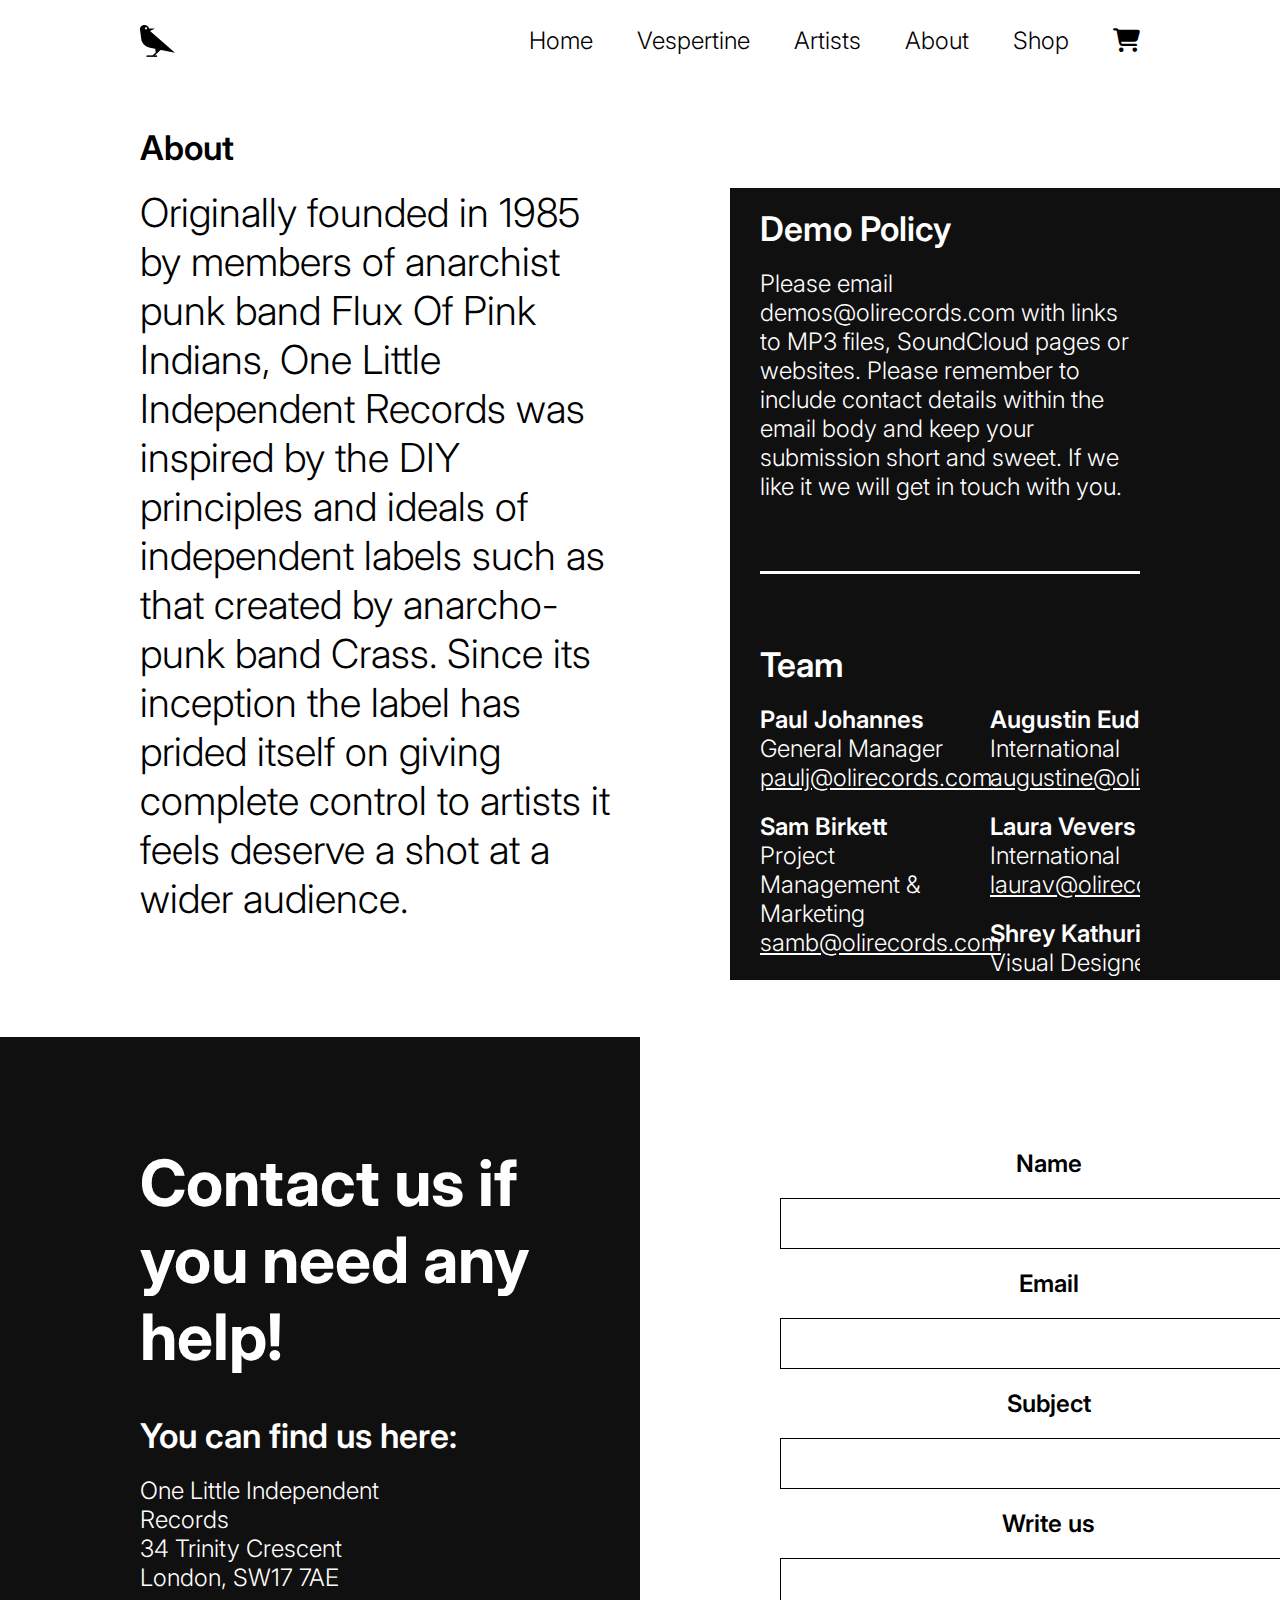
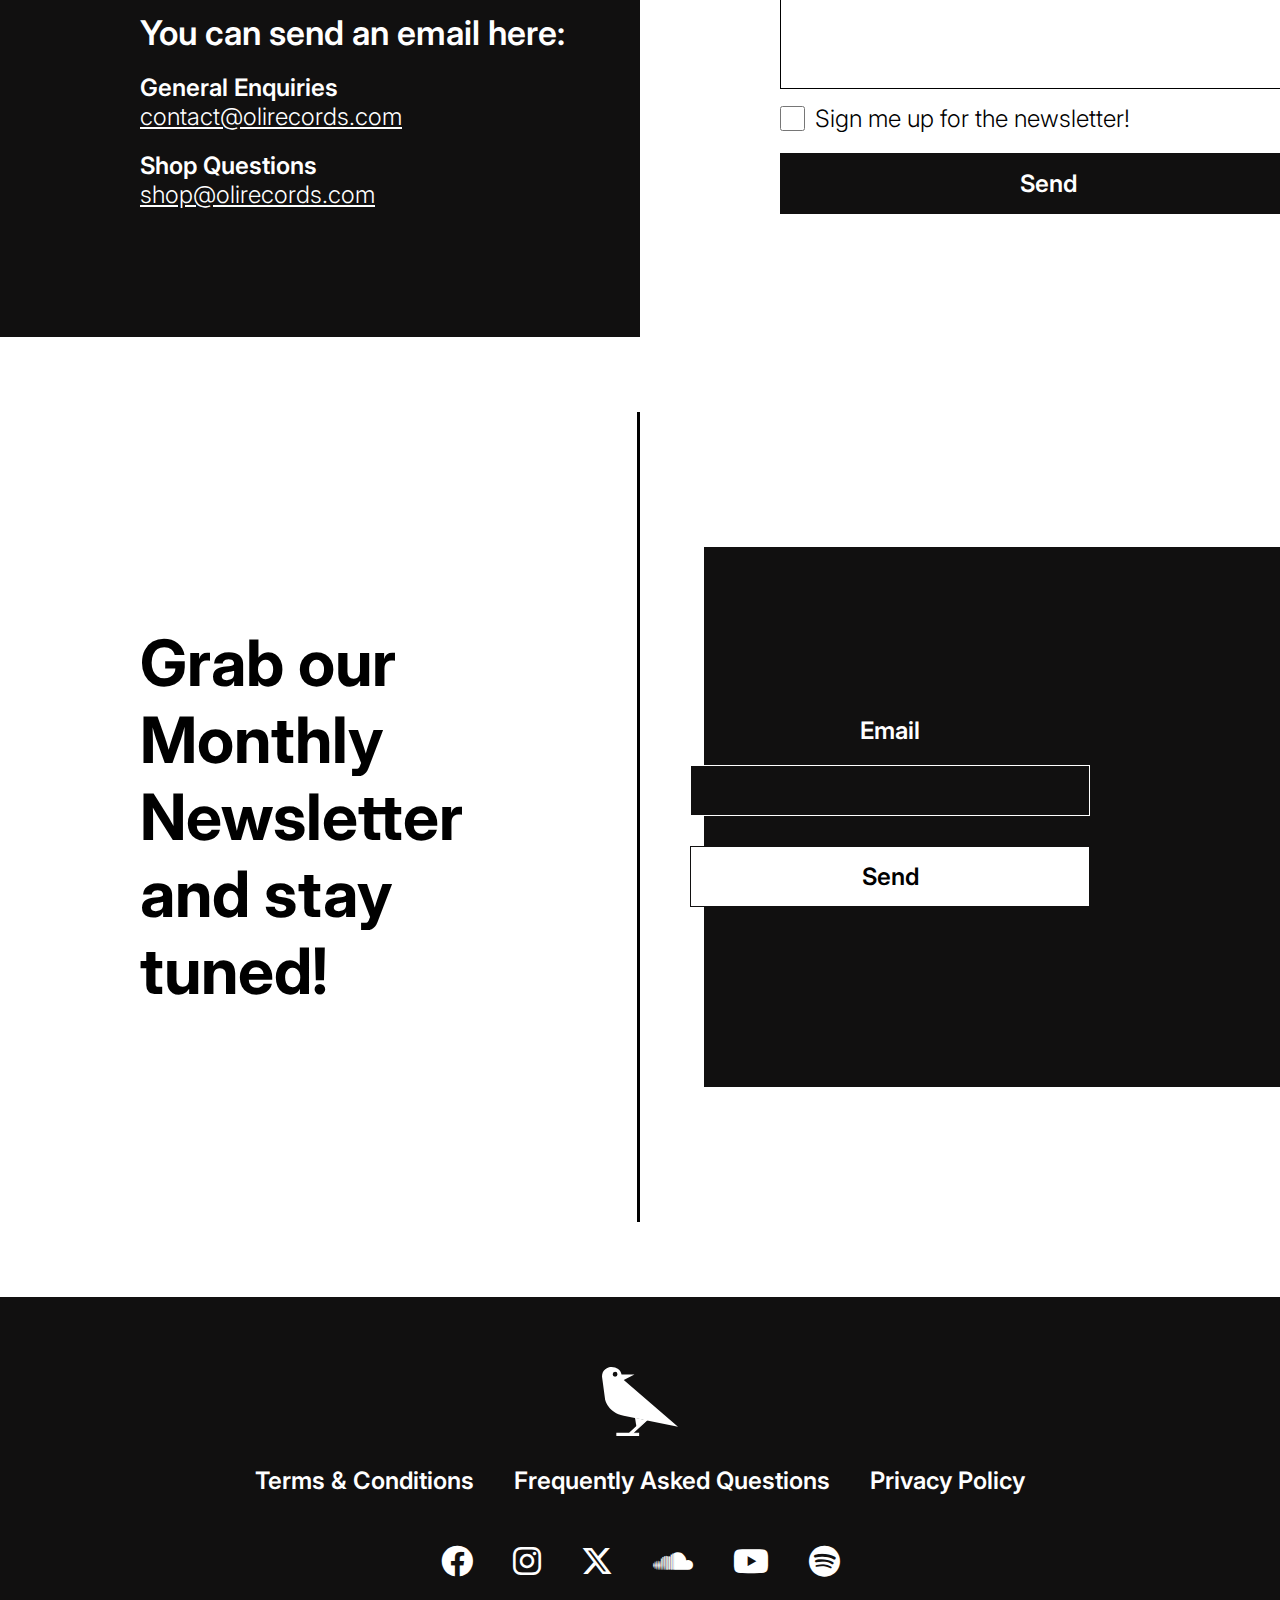
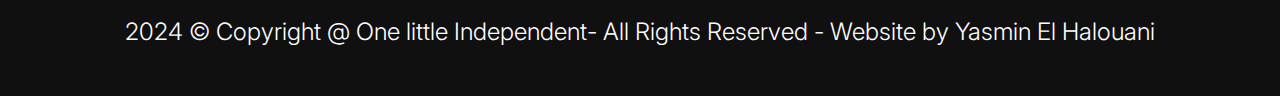
<file: about.html>
<!DOCTYPE html>
<html lang="es">
<head>
<meta charset="UTF-8">
	<meta name="viewport" content="width=device-width, initial-scale=1.0">
	<meta name="description" content="One Little Independent Records Web, proyecto integrado de Grado Superior en Gráfica Interactiva, Llotja Sant Andreu">
	<!-- Meta Keywords -->
	<meta name="keywords" content="One Little Independent Records, OLI Records, indie artists, indie labels, music, björk, vespertine">
	<!-- Meta Copyright -->
	<meta name="copyright" content="One Little Independent Records, OLI Records">
	<!-- Meta Revision -->
	<meta name="revised" content="Abril 2024">
	<!-- Meta Author -->
	<meta name="author" content="One Little Independent Records, Yasmin El Halouani">

	<!-- Tipografia -->
	<link rel="preconnect" href="https://fonts.googleapis.com">
	<link rel="preconnect" href="https://fonts.gstatic.com" crossorigin>
	<link href="https://fonts.googleapis.com/css2?family=Inter:wght@100..900&display=swap" rel="stylesheet">

 	<!-- Favicon -->
 	<link rel="stylesheet" type="text/css" href="fontawesome/CSS/all.css">
 	<link rel="icon" href="media/OLI 4.png" type="image/x-icon">

 	<!-- Estils -->
 	<link rel="stylesheet" href="CSS/estilos-about.css">
 	<!-- CSS @media -->
	<link rel="stylesheet" media="(max-width: 768px)" href="CSS/768px-about-estilos.css">

	<!-- JAVASCRIPT -->
	<script src="JAVASCRIPT/scripthamburguesa.js"></script>

	<title>About</title>
</head>
<body>



<!-- NAV -->

<nav>
		
				<img id="logo" src="media/logo.svg" alt="">
	
			<ul>
				<li>
					<a href="index.html">Home</a>
				</li>
				<li>
					<a href="vespertine.html">Vespertine</a>
				</li>
				<li>
					<a href="artists.html">Artists</a>
				</li>
				<li>
					<a href="about.html">About</a>
				</li>
				<li>
					<a href="#Shop">Shop</i></a>
				</li>
				<li>
					<a href="#Cart"><i class="fa-solid fa-cart-shopping"></i></a>
				</li>
			</ul>
			
			<!-- MENU HAMBURGUESA -->
			<img id="iconoMenu" src="media/menuhamburguer.svg" alt="" onclick="abrirMenu()">

			<div id="menuHamburguesa">
	    		

	    	<ul>
	    		<li>
	    			<img id="iconocerrarMenu" class="iconoCruz" src="media/iconoCruz.svg" alt="" onclick="cerrarMenu()">
	    		</li>
				<li>
					<a href="index.html">Home</a>
				</li>
				<li>
					<a href="vespertine.html">Vespertine</a>
				</li>
				<li>
					<a href="artists.html">Artists</a>
				</li>
				<li>
					<a href="about.html">About</a>
				</li>
				<li>
					<a href="#Shop">Shop</i></a>
				</li>
				<li>
					<a href="#Cart"><i class="fa-solid fa-cart-shopping"></i></a>
				</li>
			</ul>

    		</div>

		</nav>





<div id="about">

<div id="section0">

	<h3>About</h3>

		<div id="section1">

			<div id="overlay1"></div>

			<div id="columna1">

				<p>Originally founded in 1985 by members of anarchist punk band Flux  Of Pink Indians, One Little Independent Records was inspired by the DIY  principles and ideals of independent labels such as that created by  anarcho-punk band Crass. Since its inception the label has prided itself  on giving complete control to artists it feels deserve a shot at a  wider audience. 

				<br> <br>OLI continues to champion talent across punk, pop and beyond with a  focus on the leftfield and the conceptual. We’ve worked closely with  environmental groups and charities with an aim to raise funds and  awareness linked to structural inequalities, climate activism and more. 
				</p> 

			</div>


			<div id="columna2">

				<div class="demopolicy">
					<h3>Demo Policy</h3>
					<p>Please email demos@olirecords.com with  links to MP3 files, SoundCloud pages or websites. Please remember to  include contact details within the email body and keep your submission  short and sweet.
					If we like it we will get in touch with you.</p>
				</div>

				<div class="horizontalline1"></div>

				<div class="teamcolumn0">

					<h3>Team</h3>

					<div class="teamcolumnas">

						<div class="teamcolumn1">
							
					
							<div class="textoteam">
							<p class="bold">Paul Johannes</p>
							<p>General Manager</p>
							<p class="outline">paulj@olirecords.com</p>
							</div>

							<div class="textoteam">
							<p class="bold">Sam Birkett</p>
							<p>Project Management & Marketing</p>
							<p class="outline">samb@olirecords.com</p>
							</div>
							
							<div class="textoteam">
							<p class="bold">Josh Cooper</p>
							<p>Head Of Press</p>
							<p class="outline">joshc@olirecords.com</p>
							</div>
							
							<div class="textoteam">
							<p class="bold">Margret Olafsdottir</p>
							<p>Head Of Digital</p>
							<p class="outline">margreto@olirecords.com</p>
							</div>
							
							<div class="textoteam">
							<p class="bold">Emma Logan</p>
							<p>Production</p>
							<p class="outline">emmal@olirecords.com</p>
							</div>
						</div>

						<div class="teamcolumn2">
							
							<div class="textoteam">
							<p class="bold">Augustin Eude</p>
							<p>International</p>
							<p class="outline">augustine@olirecords.com</p>
							</div>
							
							<div class="textoteam">
							<p class="bold">Laura Vevers</p>
							<p>International</p>
							<p class="outline">laurav@olirecords.com</p>
							</div>
							
							<div class="textoteam">
							<p class="bold">Shrey Kathuria</p>
							<p>Visual Designer</p>
							<p class="outline">shreyk@olirecords.com</p>
							</div>

							<div class="textoteam">
							<p class="bold">Bertie Osgood</p>
							<p>Warehouse Manager</p>
							<p class="outline">bertiem@olirecords.com</p>
							</div>

							<div class="textoteam">
							<p class="bold">Henry Prince</p>
							<p>Digital Assets & Catalogue Manager</p>
							<p class="outline">henryp@olirecords.com</p>
							</div>

						</div>

					</div>
				</div>
			</div>
		</div>
</div>



<div id="section2">

	<div id="overlay2"></div>
	
	<div id="contactus">
		<h2>Contact us if you need any help!</h2>
		<h3>You can find us here:</h3>
		<p>One Little Independent Records</p> 
		<p>34 Trinity Crescent London, SW17 7AE</p>
		<h3>You can send an email here:</h3>
		<p class="bold">General Enquiries</p>
		<p class="outline">contact@olirecords.com</p>
		<p class="bold">Shop Questions</p>
		<p class="outline">shop@olirecords.com</p>
	</div>

<div id="formulariopage">
	<div id="formulario">
		<p class="bold">Name</p>
		<input type="text" class="input">
		<p class="bold">Email</p>
		<input type="text" class="input">
		<p class="bold">Subject</p>
		<input type="text" class="input">
		<p class="bold">Write us</p>
		<input type="text" class="input" id="inputwriteus">
		<div class="remember-forgot">
			<input type="checkbox" class="checkbox"> <p>Sign me up for the newsletter!</p>
		</div>
		<button class="btn bold">Send</button>
	</div>
</div>

</div>


<div id="section3">
	
	<div id="newslettertitle">
		<h2>Grab our Monthly Newsletter and stay tuned!</h2>
	</div>
	
	<div class="verticalline"></div>

		<div id="overlay3"></div>

		<div id="newslettersignup">
			<div id="formulario2">
				<p class="bold">Email</p>
				<input type="text" class="input" >
				<button class="btn">Send</button>
			</div>
		</div>

	</div>

</div>



<!-- FOOTER -->

<footer>
    <div class="footerContainer">
    	<div class="logofooter">
    		<img src="media/logo.svg" alt="">
    	</div>

		<div class="footerNav">
            <ul>
            	<li><a href="https://www.olirecords.com/terms/" target="_blank">Terms & Conditions</a></li>
                <li><a href="https://www.olirecords.com/faqs/" target="_blank">Frequently Asked Questions</a></li>
                <li><a href="https://www.olirecords.com/privacy/" target="_blank">Privacy Policy</a></li>
            </ul>
        </div>
    	
        <div class="socialIcons">
            <a href="https://en-gb.facebook.com/olirecords/" target="_blank"><i class="fa-brands fa-facebook"></i></a>
            <a href="https://www.instagram.com/onelittleindierecords/" target="_blank"><i class="fa-brands fa-instagram"></i></a>
            <a href=" https://twitter.com/olirecords" target="_blank"><i class="fa-brands fa-x-twitter"></i></a>
            <a href="https://soundcloud.com/onelittleindierecords" target="_blank"><i class="fa-brands fa-soundcloud"></i></a>
            <a href="https://www.youtube.com/user/onelittleindian" target="_blank"><i class="fa-brands fa-youtube"></i></a>
            <a href="https://open.spotify.com/user/onelittleindianrecords?si=I_G8wyLEQQ-xyr3TKV6-1A&nd=1&dlsi=addd87ce8d6c4bf2" target="_blank"><i class="fa-brands fa-spotify"></i></a>
        </div>

        <div class="footerBottom">
	        <p>2024 © Copyright @ One little Independent </p>
	        <p> - All Rights Reserved - Website by Yasmin El Halouani</p>
    	</div>
    </div>
</footer>


	
</body>
</html>
</file>
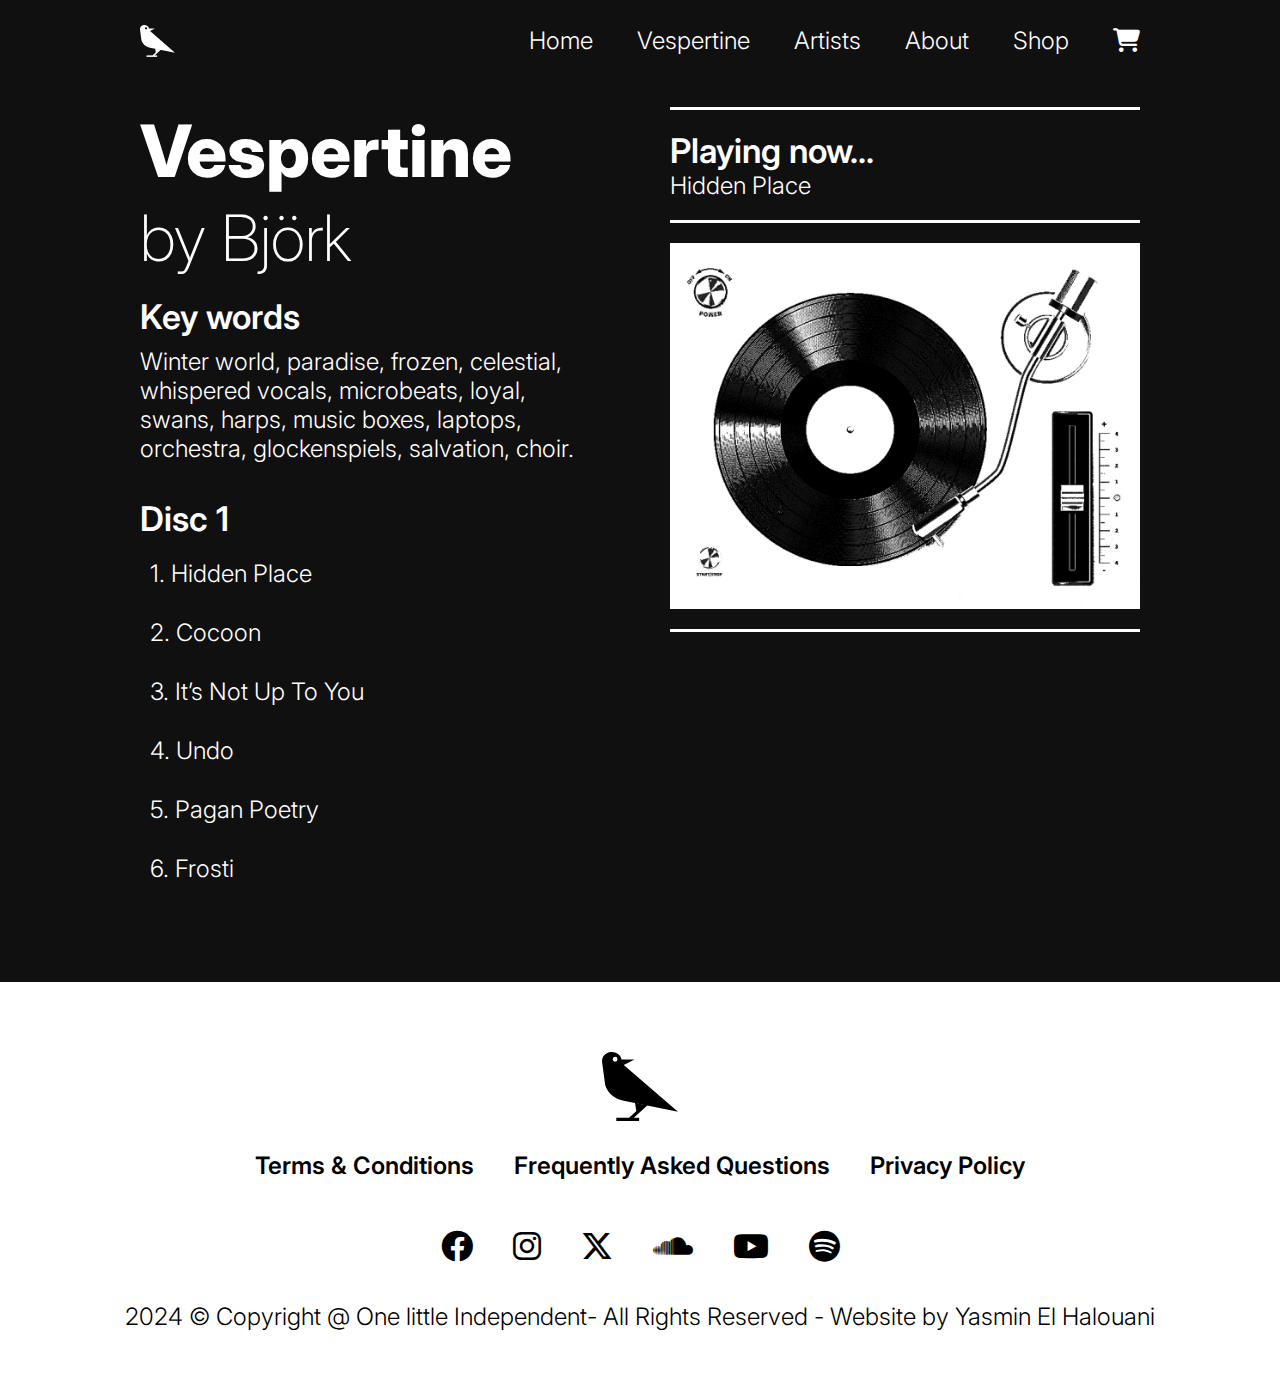
<file: vespertine.html>
<!DOCTYPE html>
<html lang="es">
<head>
<meta charset="UTF-8">
	<meta name="viewport" content="width=device-width, initial-scale=1.0">
	<meta name="description" content="One Little Independent Records Web, proyecto integrado de Grado Superior en Gráfica Interactiva, Llotja Sant Andreu">
	<!-- Meta Keywords -->
	<meta name="keywords" content="One Little Independent Records, OLI Records, indie artists, indie labels, music, björk, vespertine">
	<!-- Meta Copyright -->
	<meta name="copyright" content="One Little Independent Records, OLI Records">
	<!-- Meta Revision -->
	<meta name="revised" content="Abril 2024">
	<!-- Meta Author -->
	<meta name="author" content="One Little Independent Records, Yasmin El Halouani">

	<!-- Tipografia -->
	<link rel="preconnect" href="https://fonts.googleapis.com">
	<link rel="preconnect" href="https://fonts.gstatic.com" crossorigin>
	<link href="https://fonts.googleapis.com/css2?family=Inter:wght@100..900&display=swap" rel="stylesheet">

 	<!-- Favicon -->
 	<link rel="stylesheet" type="text/css" href="fontawesome/CSS/all.css">
 	<link rel="icon" href="media/OLI 4.png" type="image/x-icon">

 	<!-- Estils -->
 	<link rel="stylesheet" href="CSS/estilos-vespertine.css">
 	<!-- CSS @media -->
	<link rel="stylesheet" media="(max-width: 768px)" href="CSS/768px-vespertine-estilos.css">

	<!-- JAVASCRIPT -->
	<script src="JAVASCRIPT/scripthamburguesa.js"></script>

	<title>Vespertine</title>
</head>
<body>

	




<!-- NAV -->

<nav>
		
				<img id="logo" src="media/logo.svg" alt="">
	
			<ul>
				<li>
					<a href="index.html">Home</a>
				</li>
				<li>
					<a href="vespertine.html">Vespertine</a>
				</li>
				<li>
					<a href="artists.html">Artists</a>
				</li>
				<li>
					<a href="about.html">About</a>
				</li>
				<li>
					<a href="#Shop">Shop</i></a>
				</li>
				<li>
					<a href="#Cart"><i class="fa-solid fa-cart-shopping"></i></a>
				</li>
			</ul>
			
			<!-- MENU HAMBURGUESA -->
			<img id="iconoMenu" src="media/menuhamburguer.svg" alt="" onclick="abrirMenu()">

			<div id="menuHamburguesa">
	    		

	    	<ul>
	    		<li>
	    			<img id="iconocerrarMenu" class="iconoCruz" src="media/iconoCruz.svg" alt="" onclick="cerrarMenu()">
	    		</li>
				<li>
					<a href="index.html">Home</a>
				</li>
				<li>
					<a href="vespertine.html">Vespertine</a>
				</li>
				<li>
					<a href="artists.html">Artists</a>
				</li>
				<li>
					<a href="about.html">About</a>
				</li>
				<li>
					<a href="#Shop">Shop</i></a>
				</li>
				<li>
					<a href="#Cart"><i class="fa-solid fa-cart-shopping"></i></a>
				</li>
			</ul>

    		</div>

		</nav>



<div id="Vespertine">

	<div id="columna1">
		<h1>Vespertine</h1>
		<h2>by Björk</h2>
		<h3>Key words</h3>
		<p>Winter world, paradise, frozen, celestial, whispered vocals,  microbeats, loyal, swans, harps, music boxes, laptops, orchestra,  glockenspiels, salvation, choir.</p>


		<div id="tracklist">
		<h3>Disc 1</h3>
	
			<div id="tracks">
				<p class="songsname" onclick="togglePlayPause(this)">1. Hidden Place</p>
					<audio class="songs" src="media/AUDIO/1.hiddenplace.mp3"></audio>
				<p class="songsname" onclick="togglePlayPause(this)">2. Cocoon</p>
					<audio class="songs" src="media/AUDIO/2.Cocoon.mp3"></audio>
				<p class="songsname" onclick="togglePlayPause(this)">3. It’s Not Up To You</p>
					<audio class="songs" src="media/AUDIO/3.Its Not Up To You.mp3"></audio>
				<p class="songsname" onclick="togglePlayPause(this)">4. Undo</p>
					<audio class="songs" src="media/AUDIO/4.Undo.mp3"></audio>
				<p class="songsname" onclick="togglePlayPause(this)">5. Pagan Poetry</p>
					<audio class="songs" src="media/AUDIO/5.Pagan Poetry.mp3"></audio>
				<p class="songsname" onclick="togglePlayPause(this)">6. Frosti</p>
					<audio class="songs" src="media/AUDIO/6.Frosti.mp3"></audio>
				<p class="songsname" onclick="togglePlayPause(this)">7. Aurora</p>
					<audio class="songs" src="media/AUDIO/7.Aurora.mp3"></audio>
				<p class="songsname" onclick="togglePlayPause(this)">8. An Echo, a Stain</p>
					<audio class="songs" src="media/AUDIO/8.An Echo A Stain.mp3"></audio>
				<p class="songsname" onclick="togglePlayPause(this)">9. Sun In My Mouth</p>
					<audio class="songs" src="media/AUDIO/9.Sun In My Mouth.mp3"></audio>
				<p class="songsname" onclick="togglePlayPause(this)">10. Heirloom</p>
					<audio class="songs" src="media/AUDIO/10.Heirloom.mp3"></audio>
				<p class="songsname" onclick="togglePlayPause(this)">11. Harm Of Will</p>
					<audio class="songs" src="media/AUDIO/11.Harm Of Will.mp3"></audio>
				<p class="songsname" onclick="togglePlayPause(this)">12. Unison</p>
					<audio class="songs" src="media/AUDIO/12.Unison.mp3"></audio>	

			</div>

		</div>

	</div>

	<div id="columna2">
		
		<div class="horizontalline1a"></div>
		
		<h3>Playing now...</h3>
		<p>Hidden Place</p>

		<div class="horizontalline1"></div>

		<div id="vinilo">
			<img src="media/IMAGENES/vinylimg.jpg" alt="">
		</div>

	<div class="horizontalline1"></div>
	</div>


</div>



<script>
	function togglePlayPause(object) {
		console.log();
	var audio = object.nextElementSibling;
	    if (audio.paused) {
	        audio.play();
	    } else {
	        audio.pause();
	    }
	}
</script>


<!-- FOOTER -->

<footer>
    <div class="footerContainer">
    	<div class="logofooter">
    		<img src="media/logo.svg" alt="">
    	</div>

		<div class="footerNav">
            <ul>
            	<li><a href="https://www.olirecords.com/terms/" target="_blank">Terms & Conditions</a></li>
                <li><a href="https://www.olirecords.com/faqs/" target="_blank">Frequently Asked Questions</a></li>
                <li><a href="https://www.olirecords.com/privacy/" target="_blank">Privacy Policy</a></li>
            </ul>
        </div>
    	
        <div class="socialIcons">
            <a href="https://en-gb.facebook.com/olirecords/" target="_blank"><i class="fa-brands fa-facebook"></i></a>
            <a href="https://www.instagram.com/onelittleindierecords/" target="_blank"><i class="fa-brands fa-instagram"></i></a>
            <a href=" https://twitter.com/olirecords" target="_blank"><i class="fa-brands fa-x-twitter"></i></a>
            <a href="https://soundcloud.com/onelittleindierecords" target="_blank"><i class="fa-brands fa-soundcloud"></i></a>
            <a href="https://www.youtube.com/user/onelittleindian" target="_blank"><i class="fa-brands fa-youtube"></i></a>
            <a href="https://open.spotify.com/user/onelittleindianrecords?si=I_G8wyLEQQ-xyr3TKV6-1A&nd=1&dlsi=addd87ce8d6c4bf2" target="_blank"><i class="fa-brands fa-spotify"></i></a>
        </div>

        <div class="footerBottom">
	        <p>2024 © Copyright @ One little Independent </p>
	        <p> - All Rights Reserved - Website by Yasmin El Halouani</p>
    	</div>
    </div>
</footer>

<script>
	playSongs();
</script>


</body>
</html>
</file>
<file: CSS/estilos-about.css>
/*Creado por Yasmin El Halouani*/

*{
	margin: 0;
	padding: 0;
	box-sizing: border-box;
	font-family: "Inter", sans-serif;
}


body {

}

h2 {
	font-size: 4rem;
}

h3 {
	padding: 20px 0px 20px 0px;
	font-size: 2.125rem;
	font-weight: 600;

}

p {
	font-size: 1.5rem;
	font-weight: 300;
}


/*NAV*/

/*MENU HAMBURGUESA*/


#iconoMenu {
	width: 60px;
	display: none;
	cursor: pointer;
	color: black;
	filter: invert(99%) sepia(1%) saturate(2%) hue-rotate(51deg) brightness(103%) contrast(101%);
}

#iconocerrarMenu{
	width: 35px;
	height: auto;
	display: block;
	position: absolute;
	top: 40px;
	right: 45px;
	cursor: pointer;
	color: black;
	filter: invert(99%) sepia(1%) saturate(2%) hue-rotate(51deg) brightness(103%) contrast(101%);
}

#menuHamburguesa{
	width: 100%;
	height: 100%;
	display: flex;
	flex-direction: column;
	background-color: white;
	top: 0;
	right: -100%;
	position: fixed;
	z-index: 1;
	transition-property: right;
	transition-duration: 0.5s;
	padding: 40px 45px 40px 40px;
}


#menuHamburguesa>ul{
	width: 100%;
	height: auto;
	list-style: none;
	justify-content: left;
/*	align-items: center;*/
/*	padding-top: 30px;*/
}

#menuHamburguesa>ul>li{
	display: flex;
	flex-direction: column;
	list-style: none;
	padding: 30px 0px 0px 0px;
}

#menuHamburguesa>ul>li>a{
	text-align: right;
	font-size: 1.5rem;
	font-weight: 600;
	color: black;
	text-decoration: none;
	transition: 0.5s;
}

#menuHamburguesa>ul>li>a:hover {
	color: #41BEE6;
}

nav	{
	width: 100vw;
	display: flex;
	align-items: center;
	justify-content: space-between;
	background: white;
	position: sticky;
	top: 0;
	padding: 25px 140px 25px 140px;
	font-family: "Inter";
	z-index: 1;
}

nav ul{
	list-style: none;
}

nav li{
	display: inline-block;
}

nav li a{
	margin-left: 40px;
}

nav a{
	font-size: 1.5rem;
	font-weight: 300;
	color: black;
	letter-spacing: 0px;
	text-decoration: none;
	transition: 0.5s;
}

nav ul li a:hover {
	color: #41BEE6;
}

#logo{
	width: 35px;
	height: auto;
}




#about {
	  overflow-x: hidden;
}

/*SECTION 1*/

#section0 {
	height: 100vh;
	margin: 25px 140px 30px 140px;
/*	background-color: lightcoral;	*/
}

#section1{

	width: 100%;
	height: 100vh;	
	display: flex;
/*background-color: hotpink;*/
}

#overlay1{
	background-color: #111010;
	z-index: -1;
	width: 43%;
	height: 792px;
	float: right;
	position: absolute;
	right: 0rem;
}

#overlay2{
	background-color: #111010;
	z-index: -1;
	width: 50%;
	height: 100%;
	float: left;
	position: absolute;
	left: 0rem;
}

#overlay3{
	background-color: #111010;
	z-index: -1;
	width: 45%;
	height: 60%;
	float: center;
	position: absolute;
	right: 0rem;
}

#columna1 {
	width: 60%;
	height: 792px;
	position: relative;
	overflow: auto;
	-ms-overflow-style: none;  /* IE and Edge */
 	scrollbar-width: none;  /* Firefox */
	margin: 0px 50px 0px 0px;

}

#columna1 > p{
	font-size: 2.5rem;
	width: 85%;
}


#columna2 {
	width: 40%;
	height: 792px;
	overflow: auto;
	-ms-overflow-style: none;  /* IE and Edge */
  scrollbar-width: none;  /* Firefox */
  color: white;
}

.demopolicy {
	padding: 0px 0px 0px 0px;
}


.horizontalline1 {
	border-top: 3px solid white;;
	margin: 70px 0px 50px 0px;
    width: 75vh;
}

.teamcolumn0 {
	display: flex;
/*	flex-wrap: wrap;*/
	flex-direction: column;
}


.teamcolumnas{
	display: flex;
} 

.teamcolumn1 {
	width: 50%;
	display: flex;
	flex-direction: column;
	margin: 0px 40px 0px 0px;
}


.teamcolumn2 {
	width: 50%;
	display: flex;
	flex-direction: column;
/*	margin: 0px 40px 0px 0px;*/
}

.teamcolumn1 > p{
/*	line-height: 3;*/
}

.teamcolumn2 > p {
	padding: 0px 0px 0px 0px;
/*	line-height: 3;*/
}

.textoteam {
	margin: 0px 0px 20px 0px;
}

.bold {
	font-size: 1.5rem;
	font-weight: 600;
}

.outline {
	text-decoration: underline;
	cursor: pointer;
}


.example::-webkit-scrollbar {
  display: none;
}


/*SECTION 2*/

#section2{
	width: 100vw;
	height: 100vh;	
	display: flex;	
	flex-flow: wrap;
	justify-content: center;
	align-items: center;/*
	background-color: lightskyblue;*/
	margin: 30px 140px 30px 140px;	
}


#contactus {
	width: 50%;
	height: auto;
	color: white;
}


#contactus > h2 {
	width: 70%;
	margin: 0px 0px 20px 0px;
}


#contactus > p {
	width: 40%;
}

#contactus > .outline {
	margin: 0px 0px 20px 0px;
}


/*FORMULARIO*/

#formulariopage {
	width: 50%;
}

#formulario {
	width: 537px;
/*	margin: 0px 50px 50px 50px;*/
	display: flex;
	flex-direction: column;
	align-items: center;
}


.input {
	width: 100%;
	height: auto;
	margin: 20px 0px 20px 0px;
	padding: 10px;
	border: none;
	border: solid;
	border-width: 1px;
	font-size: 1.5rem;

}

#inputwriteus {

	font-size: 1.5rem;
	font-weight: 300;
	margin: 20px 0px 5px 0px;
	padding: 10px 10px 90px 10px;
}


.remember-forgot {
	width: 100%;
	height: auto;
	display: flex;
  	margin: 10px 0px 10px 0px;
  	align-items: center;

}


.checkbox {
	text-align: left;
	font-size: 1.5rem;
	height: 25px;
  	width: 25px;
  	margin: 0px 10px 0px 0px;
}


.btn {
	width: 100%;
	height: auto;
	padding: 15px;
	margin: 10px 0px;
	cursor: pointer;
	border: solid;
	border-color: #111010;
	border-width: 1px;
	background-color: #111010;
	color: white;
	transition: 0.5s;
	font-size: 1.5rem;
	font-weight: 600;
}

.btn:hover {
	background-color: white;
	color: #111010;
}

/*SECTION 3*/

#section3{
/*	width: 100vw;*/
	height: 100vh;	
	display: flex;	
	justify-content: center;
	align-items: center;
	background-color: ;
	margin: 30px 140px 30px 140px;	
}

#newslettertitle {
	width: 50%;
	height: auto;
}

#newslettertitle > h2 {
	width: 75%;
}

.verticalline {
  border-left: 3px solid black;
  height: 90vh;
}


/*FORMULARIO 2*/

#newslettersignup {
	width: 50%;
	display: flex;
	justify-content: center;
}

#formulario2 {
	width: 537px;
	margin: 50px 50px 50px 50px;
	display: flex;
	flex-direction: column;
	align-items: center;
	color: white;
}

#formulario2 > input {
	width: 100%;
	background-color: #111010;
	color: white;
	border-color: white;
}

#formulario2 > .btn {
	width: 100%;
	background-color: white;
	color: black;
	border-color: #111010;	
}

#formulario2 > .btn:hover {
	background-color: #111010;
	color: white;
	border-color: white;
}


/*FOOTER*/


footer {
    background-color: #111010;
    font-family: "Inter", sans-serif;
    font-weight: 600;
}

.logofooter {
	display: flex;
	justify-content: center;
}

.logofooter img {
	width: 6%;
	height: auto;
	transition: 0.5s;
	filter: invert(99%) sepia(1%) saturate(2%) hue-rotate(51deg) brightness(103%) contrast(101%);
}

.logofooter img:hover {
	filter: invert(61%) sepia(97%) saturate(464%) hue-rotate(161deg) brightness(97%) contrast(85%);
}

.footerContainer{
    width: 100%;
    padding: 70px 0px 30px ;
}
.socialIcons{
    display: flex;
    justify-content: center;
}
.socialIcons a{
    text-decoration: none;
    padding: 10px;
    margin: 10px;
}
.socialIcons a i{
    font-size: 2em;
    color: white;
    transition: 0.5s;
}

.socialIcons a:hover i{
    color: #41BEE6;
}

.footerNav{
    margin: 30px 0;
}
.footerNav ul{
    display: flex;
    justify-content: center;
    list-style-type: none;
}
.footerNav ul li a{
    color: white;
    margin: 20px;
    text-decoration: none;
    font-size: 1.5rem;
    transition: 0.5s;
}

.footerNav ul li a:hover{
   color: #41BEE6;
}

.footerBottom{
    padding: 20px;
    text-align: center;
    display: flex;
    flex-direction: row;
    justify-content: center;
}

.footerBottom p{
    color: white;
}
</file>
<file: CSS/768px-about-estilos.css>
/*Creado por Yasmin El Halouani*/

*{
	margin: 0;
	padding: 0;
	box-sizing: border-box;
	font-family: "Inter", sans-serif;
}


@media (max-width: 768px){

nav {
	padding: 25px 35px 25px 35px;
}

#menuHamburguesa>ul{
	display: block;
}

#iconoMenu {
	padding: 15px;
	display: block;
}

#iconocerrarMenu{
	display: block;
	
}

nav ul{
	display: none;
}




/*ABOUT*/

h2 {
    font-size: 1.5rem;
}

h3 {
    padding: 20px 0px 20px 0px;
    font-size: 1.5rem;
    font-weight: 600;

}

p {
    font-size: 1rem;
    font-weight: 300;
}


#section0 {
    width: ;
    height: 100vh;
    margin: 25px 35px; 
}

/*SECTION 1*/

#section1 {
    width: 100%;
    height: auto;
    flex-direction: column;
}

#overlay1{
    display: none;
}

#overlay2{
    background-color: #111010;
    z-index: -1;
    width: 50%;
    height: 70%;
    float: left;
    position: absolute;
    left: 0rem;
}

#overlay3{
    background-color: #111010;
    z-index: -1;
    width: 50%;
    height: 40%;
    float: center;
    position: absolute;
    right: 0rem;
}


#columna1 {
    width: 100%;
    height: auto;
    position: relative;
    overflow: visible;
    margin: 0px 0px 25px 0px;

}

#columna1 > p{
    font-size: 1.25rem;
    width: 100%;
}

#columna2 {
    width: 100%;
    height: auto;
    overflow: visible;
/*    background-color: #111010;*/
    color: black;
    margin: 0px 0px 25px 0px;
}


.horizontalline1 {
    display: none;
}

.teamcolumn0 {
    display: flex;
    flex-direction: column;
}


.teamcolumnas{
    display: flex;
} 

.teamcolumn1 {
    width: 50%;
    display: flex;
    flex-direction: column;
    margin: 0px 40px 0px 0px;
}


.teamcolumn2 {
    width: 50%;
    display: flex;
    flex-direction: column;
/*  margin: 0px 40px 0px 0px;*/
}

.teamcolumn1 > p{
/*  line-height: 3;*/
}

.teamcolumn2 > p {
    padding: 0px 0px 0px 0px;
/*  line-height: 3;*/
}

.textoteam {
    margin: 0px 0px 20px 0px;
}

.bold {
    font-size: 1rem;
    font-weight: 600;
}


/*SECTION 2*/

#section2{
    width: 100vw;
    height: 100vh;  
    display: flex;  
    flex-flow: wrap;
    justify-content: center;
    align-items: center;/*
    background-color: lightskyblue;*/
    margin: 25px 35px 25px 35px;  
}


#contactus {
    width: 50%;
    height: auto;
    color: white;
}


#contactus > h2 {
    width: 70%;
    margin: 0px 0px 20px 0px;
}


#contactus > p {
    width: 40%;
}

#contactus > .outline {
    margin: 0px 0px 20px 0px;
}


/*FORMULARIO*/

#formulariopage {
    width: 50%;
}

#formulario {
    width: 82%;
/*  margin: 0px 50px 50px 50px;*/
    display: flex;
    flex-direction: column;
    align-items: center;
}


.input {
    width: 300px;
    height: auto;
    margin: 10px 0px 10px 0px;
    padding: 10px;
    border-width: 1px;
    font-size: 1rem;

}

#inputwriteus {

    font-size: 1rem;
    font-weight: 300;
    margin: 10px 0px 5px 0px;
    padding: 10px 10px 90px 10px;
}


.remember-forgot {
     width: 300px;
    height: auto;
    display: flex;
    margin: 5px 0px 10px 0px;
    align-items: center;

}


.checkbox {
    text-align: left;
    font-size: 1rem;
    height: 25px;
    width: 25px;
    margin: 0px 10px 0px 0px;
}


.btn {
    width: 300px;
    height: auto;
    padding: 15px;
    margin: 10px 0px;
    font-size: 1rem;
    font-weight: 600;
}



/*SECTION 3*/

#section3{
    width: ;
    height: 100%;  
    margin: 25px 35px 140px 35px; 
}

#newslettertitle {
    width: 50%;
    height: auto;
}

#newslettertitle > h2 {
    width: 75%;
}

.verticalline {
  display: none;
}


/*FORMULARIO 2*/

#newslettersignup {
    width: 50%;
    display: flex;
    justify-content: center;
}

#formulario2 {
    width: 300px;
    margin: 25px 35px 25px 35px; 
    display: flex;
    flex-direction: column;
    align-items: center;
    color: white;
}

#formulario2 > input {
    width: 100%;
    background-color: #111010;
    color: white;
    border-color: white;
}

#formulario2 > .btn {
    width: 100%;
    background-color: white;
    color: black;
    border-color: #111010;  
}


/*FOOTER*/

.footerContainer {
	font-size: 1rem;
}

    .footerNav ul{
        flex-direction: column;

    } 

    .footerNav ul li a{
    font-size: 1rem;


}

    .footerNav{
    	margin: 10px 0;
}
    .footerNav ul li{
        width:100%;
        text-align: center;
        margin: 10px;
    }
    .socialIcons a{
        padding: 10px;
        margin: 10px;
 
    }

    .footerBottom {
    	flex-direction: column;

    }

    .footerBottom p{
    font-size: 1rem;
}
</file>
<file: CSS/estilos-vespertine.css>
/*Creado por Yasmin El Halouani*/

*{
	margin: 0;
	padding: 0;
	box-sizing: border-box;
	font-family: "Inter", sans-serif;
}


body {
	background-color: #111010;
	color: white;
}



h3 {
	font-size: 2.125rem;
	font-weight: 600;
}

p {
	font-weight: 300;
	font-size: 1.5rem;
}

/*NAV*/

/*MENU HAMBURGUESA*/


#iconoMenu {
	width: 60px;
	display: none;
	cursor: pointer;
}

#iconocerrarMenu{
	width: 35px;
	height: auto;
	display: block;
	position: absolute;
	top: 40px;
	right: 45px;
	cursor: pointer;
}

#menuHamburguesa{
	width: 100%;
	height: 100%;
	display: flex;
	flex-direction: column;
	background-color: #111010;
	top: 0;
	right: -100%;
	position: fixed;
	z-index: 1;
	transition-property: right;
	transition-duration: 0.5s;
	padding: 40px 45px 40px 40px;
}


#menuHamburguesa>ul{
	width: 100%;
	height: auto;
	list-style: none;
	justify-content: left;
/*	align-items: center;*/
/*	padding-top: 30px;*/
}

#menuHamburguesa>ul>li{
	display: flex;
	flex-direction: column;
	list-style: none;
	padding: 30px 0px 0px 0px;
}

#menuHamburguesa>ul>li>a{
	text-align: right;
	font-size: 1.5rem;
	font-weight: 600;
	color: white;
	text-decoration: none;
	transition: 0.5s;
}


#menuHamburguesa>ul>li>a:hover {
	color: #41BEE6;
}


nav	{
	width: 100vw;
	display: flex;
	align-items: center;
	justify-content: space-between;
	background: #111010;
	position: sticky;
	top: 0;
	padding: 25px 140px 25px 140px;
	font-family: "Inter";
	z-index: 1;
}

nav ul{
	list-style: none;
}

nav li{
	display: inline-block;
}

nav li a{
	margin-left: 40px;
}

nav a{
	font-size: 1.5rem;
	font-weight: 300;
	color: #ffff;
	letter-spacing: 0px;
	text-decoration: none;
	transition: 0.5s;
}

nav ul li a:hover {
	color: #41BEE6;
}

#logo{
	width: 35px;
	height: auto;
	filter: invert(99%) sepia(1%) saturate(2%) hue-rotate(51deg) brightness(103%) contrast(101%);
	
}



#Vespertine {
	width: 100vw;
	height: 100vh;
	display: flex;
	justify-content: center;
/*	justify-content: space-between;*/
	padding: 25px 140px 25px 140px;
/*	padding: 0px 80px 0px 80px;*/
}

/*COLUMNA 1*/

#columna1 {
	width: 50vh;
	margin: 0px 40px 0px 0px;
}

#columna1 > h1 {
	font-size: 4.5rem;
	font-weight: 800;
	margin: 0px 0px 5px 0px;
}

#columna1 > h2 {
	font-size: 4rem;
	font-weight: 200;
	margin: 0px 0px 5px 0px;
}

#columna1 > h3 {
	margin: 20px 0px 5px 0px;
	font-size: 2.125rem;
	font-weight: 600;
}

#columna1 > p {
	padding: 5px 0px 15px 0px;
	font-size: 1.5rem;
	font-weight: 300;
}

#tracklist > h3 {
	padding: 20px 0px 5px 0px;
	font-size: 2.125rem;
	font-weight: 600;
}

#tracks {
	display: flex;
	flex-direction: column;
	height: 354px;
	overflow: auto;
	-ms-overflow-style: none;  /* IE and Edge */
 	scrollbar-width: none;  /* Firefox */
	padding: 0px 50px 0px 0px;
}

.songsname {
	width: 100vw;
	padding: 15px 10px;
	font-weight: 300;
	font-size: 1.5rem;
}

.songsname:hover {
	background-color: white;
	color: black;
	cursor: pointer;
	font-weight: 600;
}


/*COLUMNA 2*/

#columna2 {
	width: 80vh;
	height: auto;
	margin: 0px 0px 0px 40px;
	display: flex;
	flex-direction: column;
}

.horizontalline1 {
	border-top: 3px solid white;
    margin: 20px 0px 20px 0px;
}

.horizontalline1a {
	border-top: 3px solid white;
    margin: 0px 0px 20px 0px;
}

#vinilo {
	display: flex;
	justify-content: center;
}

#vinilo > img {
	width: 100%;
	height: auto;
}



/*FOOTER*/

footer {
    background-color: #ffff;
    font-family: "Inter", sans-serif;
    font-weight: 600;
}

.logofooter {
	display: flex;
	justify-content: center;
}

.logofooter img {
	width: 6%;
	height: auto;
	transition: 0.5s;
}

.logofooter img:hover {
	filter: invert(61%) sepia(97%) saturate(464%) hue-rotate(161deg) brightness(97%) contrast(85%);
}

.footerContainer{
    width: 100%;
    padding: 70px 0px 30px ;
}
.socialIcons{
    display: flex;
    justify-content: center;
}
.socialIcons a{
    text-decoration: none;
    padding: 10px;
    margin: 10px;
}
.socialIcons a i{
    font-size: 2em;
    color: black;
    transition: 0.5s;
}

.socialIcons a:hover i{
    color: #41BEE6;
}

.footerNav{
    margin: 30px 0;
}
.footerNav ul{
    display: flex;
    justify-content: center;
    list-style-type: none;
}
.footerNav ul li a{
    color: black;
    margin: 20px;
    text-decoration: none;
    font-size: 1.5rem;
    transition: 0.5s;
}

.footerNav ul li a:hover{
   color: #41BEE6;
}

.footerBottom{
    padding: 20px;
    text-align: center;
    display: flex;
    flex-direction: row;
    justify-content: center;
}

.footerBottom p{
    color: black;
}
</file>
<file: CSS/768px-vespertine-estilos.css>
/*Creado por Yasmin El Halouani*/

*{
	margin: 0;
	padding: 0;
	box-sizing: border-box;
	font-family: "Inter", sans-serif;
}


@media (max-width: 768px){

nav {
	padding: 25px 35px 25px 35px;
}

#menuHamburguesa>ul{
	display: block;
}

#iconoMenu {
	padding: 15px;
	display: block;
}

#iconocerrarMenu{
	display: block;
	
}

nav ul{
	display: none;
}


/*VESPERTINE*/

h3 {
    font-size: 1.25rem;
    font-weight: 600;

}

p {
    font-size: 1rem;
    font-weight: 300;
}


#Vespertine {
    width: 100vw;
    height: 530px;
    display: flex;
    justify-content: center;
    padding: 25px 35px 25px 35px;
}

/*COLUMNA 1*/

#columna1 {
    width: 40%;
    margin: 0px 0px 0px 0px;
}

#columna1 > h1 {
    font-size: 2.125rem;
    font-weight: 800;
    margin: 0px 0px 5px 0px;
}

#columna1 > h2 {
    font-size: 1.5rem;
    font-weight: 200;
    margin: 0px 0px 5px 0px;
}

#columna1 > h3 {
    display: none;
    margin: 20px 0px 5px 0px;
    font-size: 1.25rem;
    font-weight: 600;
}

#columna1 > p {
    display: none;
    padding: 5px 0px 15px 0px;
    font-size: 1rem;
    font-weight: 300;
}

#tracklist > h3 {
    padding: 20px 0px 5px 0px;
    font-size: 1.25rem;
    font-weight: 600;
}

#tracks {
    display: flex;
    flex-direction: column;
    height: 300px;
    width: 90%;
    overflow: auto;
}

.songsname {
    width: 100vw;
    padding: 15px 10px;
    font-weight: 300;
    font-size: 1rem;
}

.songsname:hover {
    background-color: white;
    color: black;
    cursor: pointer;
    font-weight: 600;
}


/*COLUMNA 2*/

#columna2 {
    width: 60%;
    height: auto;
    margin: 0px 0px 0px 0px;
    display: flex;
    flex-direction: column;
}

.horizontalline1 {
    border-top: 3px solid white;
    margin: 20px 0px 20px 0px;
}

.horizontalline1a {
    border-top: 3px solid white;
    margin: 0px 0px 20px 0px;
}

#vinilo {
    display: flex;
    justify-content: center;
}

#vinilo > img {
    width: 100%;
    height: auto;
}




/*FOOTER*/

.footerContainer {
	font-size: 1rem;
}

    .footerNav ul{
        flex-direction: column;

    } 

    .footerNav ul li a{
    font-size: 1rem;


}

    .footerNav{
    	margin: 10px 0;
}
    .footerNav ul li{
        width:100%;
        text-align: center;
        margin: 10px;
    }
    .socialIcons a{
        padding: 10px;
        margin: 10px;
 
    }

    .footerBottom {
    	flex-direction: column;

    }

    .footerBottom p{
    font-size: 1rem;
}
</file>
